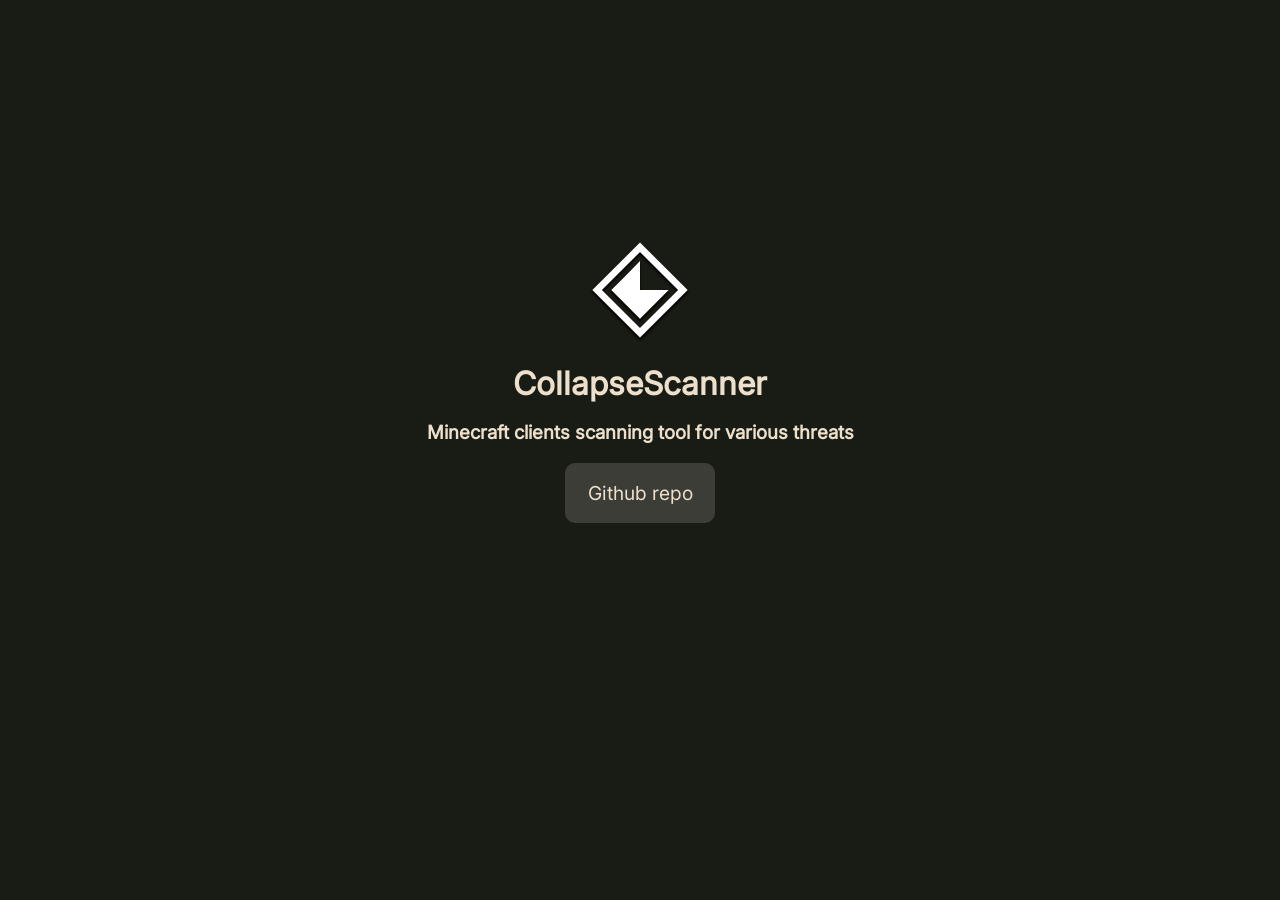
<file: site/index.html>
<!DOCTYPE html>
<html lang="en">

<head>
    <meta charset="UTF-8">
    <meta name="viewport" content="width=device-width, initial-scale=1.0">
    <meta name="darkreader-lock">

    <link rel="stylesheet" href="styles.css">
    <link rel="shortcut icon" href="images/CollapseScanner.png" type="image/x-icon">

    <title>CollapseScanner</title>
</head>

<body>
    <div class="center">
        <img src="images/collapsescanner.svg">
        <h1>CollapseScanner</h1>
        <h3>Minecraft clients scanning tool for various threats</h3>
        <a href="https://github.com/dest4590/CollapseScanner">Github repo</a>
    </div>
</body>

</html>
</file>
<file: site/styles.css>
html, body {
    background-color: #181C14;
    color: #ECDFCC;
    font-family: inter;
    text-align: center;
    height: 100%;
    margin: 0;
}

.center {
    display: flex;
    align-items: center;
    justify-content: center;
    flex-direction: column;
    width: 50%;
    height: 85%;
    margin: auto;
}

.center img {
    width: 100px;
}

.center h1 {
    margin-bottom: 0;
}

.center a {
    display: flex;
    align-items: center;
    justify-content: center;

    width: 150px;
    height: 60px;

    font-size: larger;
    background-color: #3C3D37;
    border-radius: 10px;
    color: #ECDFCC;
    text-decoration: none;
    transition: all 0.3s;
}

.center a:hover {
    background-color: #4C4D47;
    transform: scale(1.1);
}

@font-face {
    font-family: 'inter';
    src: url("fonts/Inter_18pt-Regular.woff2") format("woff2");
}
</file>
